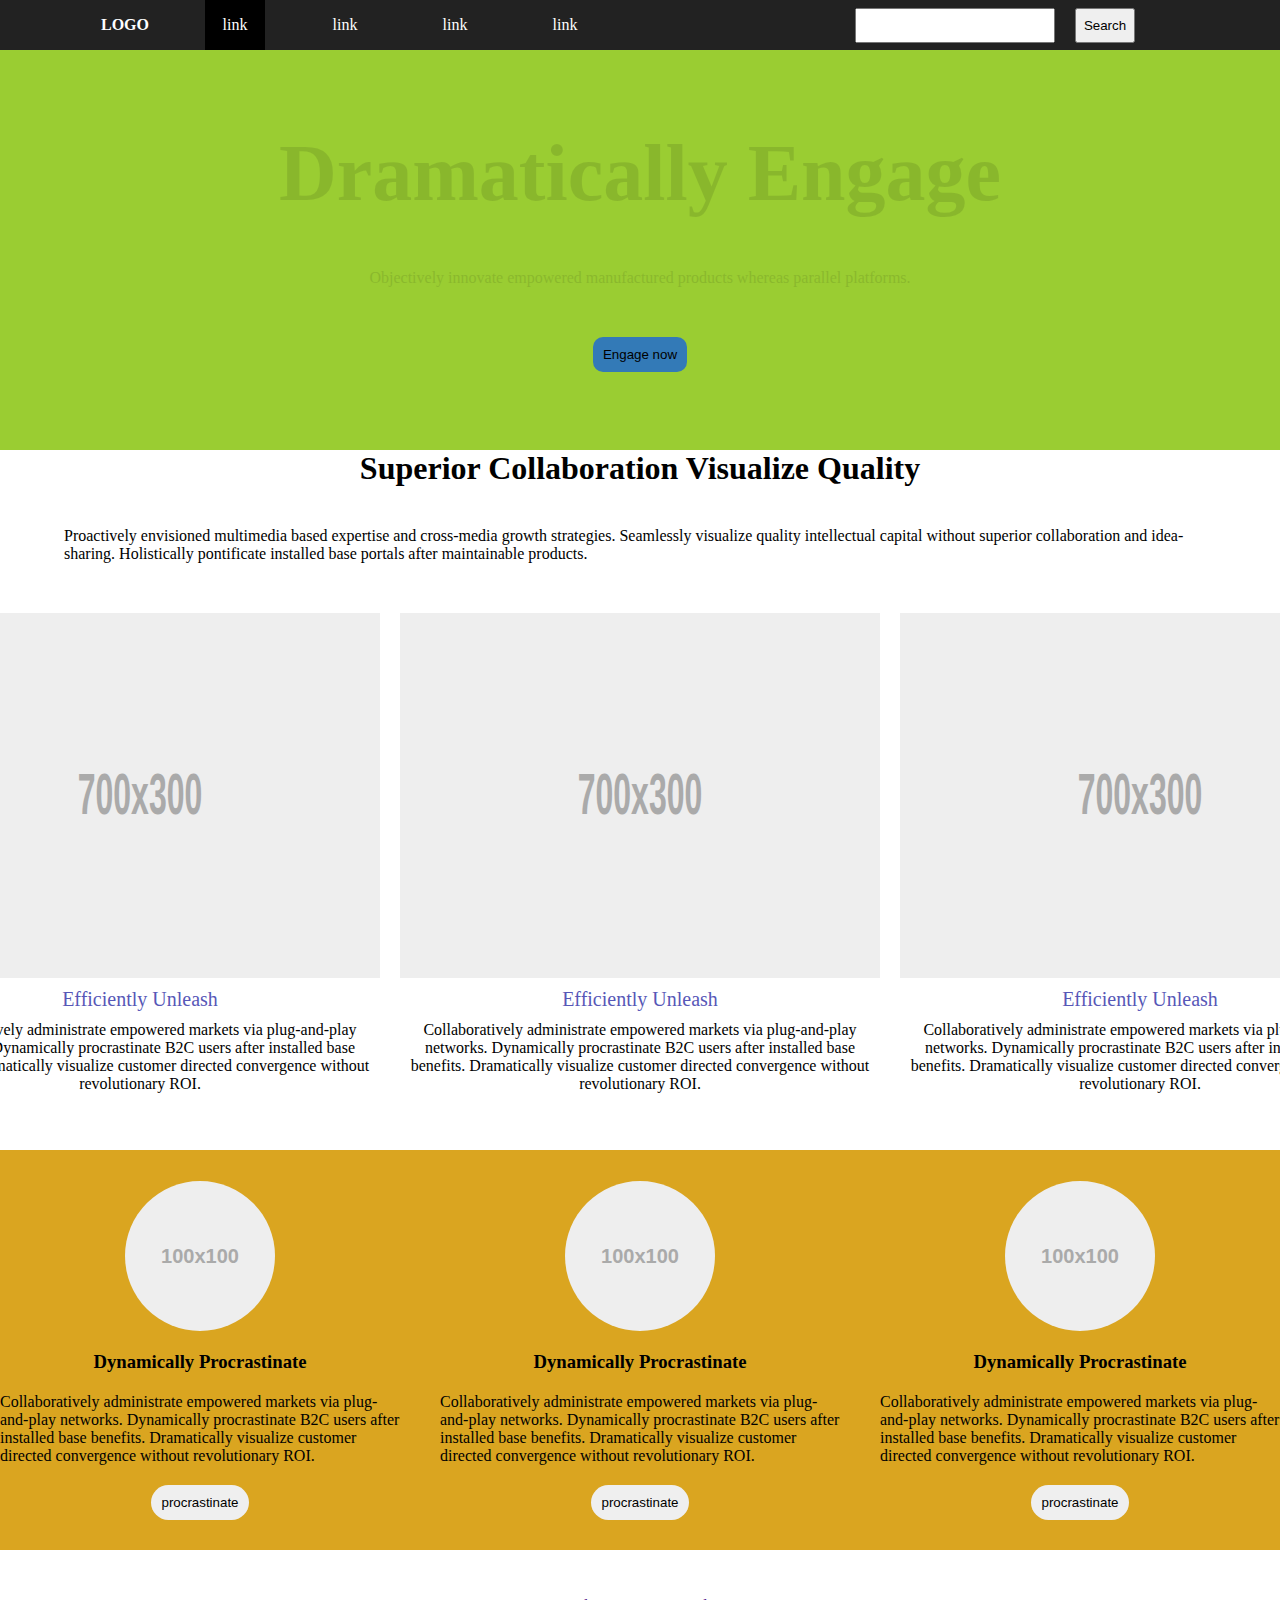
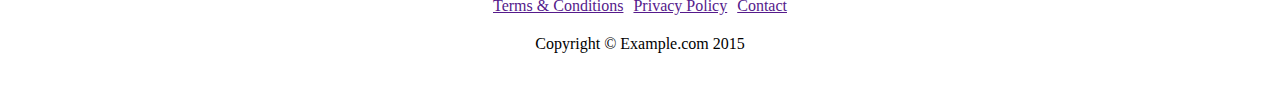
<file: index.html>
<!DOCTYPE html>
<html lang="en">

<head>
    <meta charset="UTF-8">
    <meta name="viewport" content="width=device-width, initial-scale=1.0">
    <link rel="stylesheet" href="https://cdnjs.cloudflare.com/ajax/libs/font-awesome/6.6.0/css/all.min.css"
        integrity="sha512-Kc323vGBEqzTmouAECnVceyQqyqdsSiqLQISBL29aUW4U/M7pSPA/gEUZQqv1cwx4OnYxTxve5UMg5GT6L4JJg=="
        crossorigin="anonymous" referrerpolicy="no-referrer" />
    <link rel="stylesheet" href="./css/responsive.css">
    <link rel="stylesheet" href="./css/style.css">
    <title>Document</title>
</head>

<body>
    <header>

        <nav>

            <div class="header">

                <div class="nav-list">
                    <a href="" class="first"><b>LOGO</b></a>
                    <a href="">link</a>
                    <a href="">link</a>
                    <a href="">link</a>
                    <a href="">link</a>
                </div>

                <div class="nav-search">
                    <i class="fa-solid fa-bars"></i>
                    <input type="text" name="" id="">
                    <button type="submit">
                        Search
                    </button>
                </div>

            </div>


        </nav>

    </header>

    <main>
        <section id="hero">
            <div class="hero">
                <h1>Dramatically Engage</h1>
                <p>Objectively innovate empowered manufactured products whereas parallel platforms.</p>
                <button>Engage now</button>
            </div>
        </section>

        <section id="products">
            <div class="product-container">
                <h1>
                    Superior Collaboration Visualize Quality
                </h1>
                <p>
                    Proactively envisioned multimedia based expertise and cross-media growth strategies. Seamlessly
                    visualize quality intellectual capital without superior collaboration and idea-sharing. Holistically
                    pontificate installed base portals after maintainable products.
                </p>
                <div class="cards">
                    <div class="card">
                        <img src="./download.svg" alt="">
                        <span><a href="">Efficiently Unleash</a></span>
                        <p>
                            Collaboratively administrate empowered markets via plug-and-play networks. Dynamically
                            procrastinate B2C users after installed base benefits. Dramatically visualize customer
                            directed convergence without revolutionary ROI.
                        </p>
                    </div>
                    <div class="card">
                        <img src="./download.svg" alt="">
                        <span><a href="">Efficiently Unleash</a></span>
                        <p>
                            Collaboratively administrate empowered markets via plug-and-play networks. Dynamically
                            procrastinate B2C users after installed base benefits. Dramatically visualize customer
                            directed convergence without revolutionary ROI.
                        </p>
                    </div>
                    <div class="card">
                        <img src="./download.svg" alt="">
                        <span><a href="">Efficiently Unleash</a></span>
                        <p>
                            Collaboratively administrate empowered markets via plug-and-play networks. Dynamically
                            procrastinate B2C users after installed base benefits. Dramatically visualize customer
                            directed convergence without revolutionary ROI.
                        </p>
                    </div>
                </div>
            </div>
        </section>

        <section id="blog">

            <div class="blog">
                <div class="blog-card">
                    <img src="./download (1).svg" alt="">
                    <h3>Dynamically Procrastinate</h3>
                    <p>Collaboratively administrate empowered markets via plug-and-play networks. Dynamically
                        procrastinate B2C users after installed base benefits. Dramatically visualize customer directed
                        convergence without revolutionary ROI.</p>
                    <button>procrastinate</button>
                </div>
                <div class="blog-card">
                    <img src="./download (1).svg" alt="">
                    <h3>Dynamically Procrastinate</h3>
                    <p>Collaboratively administrate empowered markets via plug-and-play networks. Dynamically
                        procrastinate B2C users after installed base benefits. Dramatically visualize customer directed
                        convergence without revolutionary ROI.</p>
                    <button>procrastinate</button>
                </div>
                <div class="blog-card">
                    <img src="./download (1).svg" alt="">
                    <h3>Dynamically Procrastinate</h3>
                    <p>Collaboratively administrate empowered markets via plug-and-play networks. Dynamically
                        procrastinate B2C users after installed base benefits. Dramatically visualize customer directed
                        convergence without revolutionary ROI.</p>
                    <button>procrastinate</button>
                </div>
            </div>

        </section>
    </main>

    <footer>
        <p><a href="">Terms & Conditions </a><a href="">Privacy Policy</a><a href="">Contact</a></p>
        <p>Copyright © Example.com 2015</p>
    </footer>
</body>

</html>
</file>
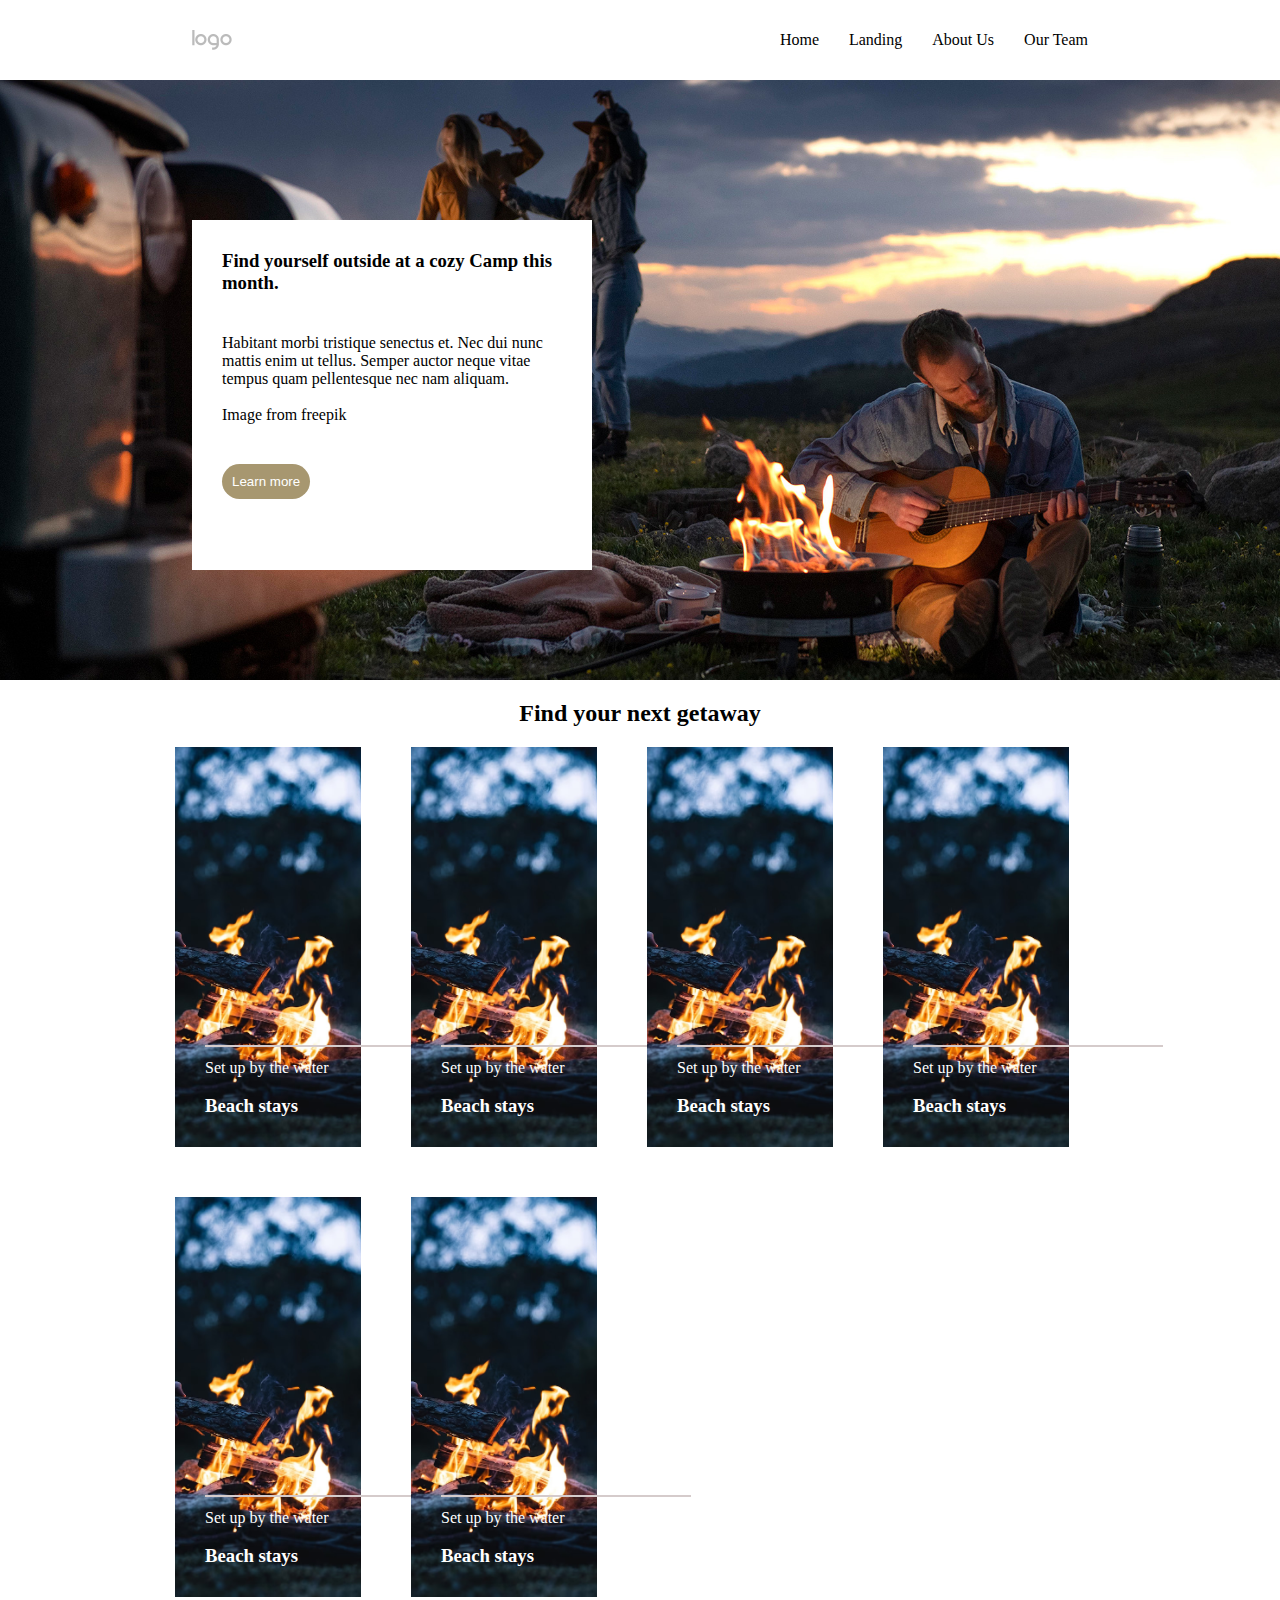
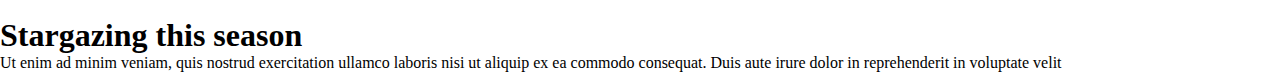
<file: assets/index.html>
<!DOCTYPE html>
<html lang="en">

<head>
    <meta charset="UTF-8">
    <meta name="viewport" content="width=device-width, initial-scale=1.0">
    <link rel="stylesheet" href="">
    <link rel="stylesheet" href="./css/style.css">
    <title>Document</title>
</head>

<body>
    <header>
        <div class="header">
            <div class="header-wrapper">
                <div class="logo">
                    <img src="./images/default-logo.png" alt="">
                </div>
                <div class="nav-list">
                    <i class="fa-solid fa-bars"></i>
                    <ul>
                        <li>Home</li>
                        <li>Landing</li>
                        <li>About Us</li>
                        <li>Our Team</li>
                    </ul>
                </div>
            </div>
        </div>
    </header>
    <main>
        <section id="hero">
            <div class="hero">
                <img src="../assets/images/young-rural-travellers-picnic2.jpg" alt="">
                <div class="hero-wrapper">
                    <div class="hero-card">
                        <h3>Find yourself outside at a cozy Camp this month.</h3>
                        <p>Habitant morbi tristique senectus et. Nec dui nunc mattis enim ut tellus. Semper auctor neque
                            vitae tempus quam pellentesque nec nam aliquam.
                            <br>
                            <br>
                            Image from freepik
                        </p>
                        <button>Learn more</button>
                    </div>
                </div>
            </div>
        </section>
        <section id="blog">
            <div class="blog">
                <h2>Find your next getaway</h2>
                <div class="blog-wrapper">
                    <div class="blog-card">
                        <img src="./images/14.jpg" alt="">
                        <div class="horizontal">
                            
                        </div>
                        <h3>Beach stays</h3>
                        <p>
                            Set up by the water

                        </p>
                    </div>
                    <div class="blog-card">
                        <img src="./images/14.jpg" alt="">
                        <div class="horizontal">
                            
                        </div>
                        <h3>Beach stays</h3>
                        <p>
                            Set up by the water

                        </p>
                    </div>
                    <div class="blog-card">
                        <img src="./images/14.jpg" alt="">
                        <div class="horizontal">
                            
                        </div>
                        <h3>Beach stays</h3>
                        <p>
                            Set up by the water

                        </p>
                    </div>
                    <div class="blog-card">
                        <img src="./images/14.jpg" alt="">
                        <div class="horizontal">
                            
                        </div>
                        <h3>Beach stays</h3>
                        <p>
                            Set up by the water

                        </p>
                    </div>
                    <div class="blog-card">
                        <img src="./images/14.jpg" alt="">
                        <div class="horizontal">
                            
                        </div>
                        <h3>Beach stays</h3>
                        <p>
                            Set up by the water

                        </p>
                    </div>
                    <div class="blog-card">
                        <img src="./images/14.jpg" alt="">
                        <div class="horizontal">
                            
                        </div>
                        <h3>Beach stays</h3>
                        <p>
                            Set up by the water

                        </p>
                    </div>
                </div>
            </div>
        </section>
        <section id="galery">
            <div class="galery">
                <h1>Stargazing this season</h1>
                <p>Ut enim ad minim veniam, quis nostrud exercitation ullamco laboris nisi ut aliquip ex ea commodo consequat. Duis aute irure dolor in reprehenderit in voluptate velit 

                </p>

                <div class="galery-cards">
                    <div class="galery-card">
                        
                    </div>
                </div>
            </div>
        </section>
    </main>
</body>

</html>
</file>
<file: css/responsive.css>
@media (max-width: 576px) {
  .nav-list a:not(.first) {
    display: none !important;
  }
  .nav-search input {
    display: none;
  }
  .nav-search button {
    display: none;
  }
  .nav-search i {
    color: white;
  }
  .cards {
    flex-direction: column;
  }
  .blog {
    align-items: center;
    flex-direction: column;
  }
}/*# sourceMappingURL=responsive.css.map */
</file>
<file: css/style.css>
* {
  margin: 0px;
  padding: 0px;
  box-sizing: border-box;
}

.header {
  display: flex;
  justify-content: space-around;
  align-items: center;
  height: 50px;
  width: 100%;
  background-color: #222;
}
.header .nav-list {
  height: 100%;
  width: 500px;
  display: flex;
  align-items: center;
  justify-content: center;
  gap: 50px;
}
.header .nav-list a {
  height: 100%;
  width: 20%;
  color: white;
  text-decoration: none;
  display: flex;
  align-items: center;
  justify-content: center;
}
.header .nav-list :nth-child(2) {
  background-color: black;
}
.header .nav-search {
  width: 400px;
  height: 100%;
  display: flex;
  align-items: center;
  justify-content: center;
  gap: 20px;
}
.header .nav-search input {
  height: 35px;
  width: 200px;
}
.header .nav-search button {
  height: 35px;
  width: 60px;
}

.hero {
  height: 400px;
  width: 100%;
  background-color: yellowgreen;
  display: flex;
  align-items: center;
  justify-content: center;
  flex-direction: column;
  gap: 50px;
}
.hero h1 {
  font-size: 80px;
  opacity: 0.1;
}
.hero p {
  opacity: 0.1;
}
.hero button {
  padding: 10px;
  border-radius: 10px;
  background-color: #337ab7;
  border: none;
}

#products {
  display: flex;
  justify-content: center;
}
#products .product-container {
  min-height: 700px;
  max-width: 90%;
  display: flex;
  align-items: center;
  gap: 40px;
  flex-direction: column;
}
#products .product-container .cards {
  display: flex;
}
#products .product-container .cards .card {
  padding: 10px;
  height: 500px;
  width: 500px;
  display: flex;
  flex-direction: column;
  align-items: center;
  gap: 10px;
}
#products .product-container .cards .card img {
  height: 90%;
  width: 100%;
}
#products .product-container .cards .card span {
  font-size: 20px;
}
#products .product-container .cards .card span a {
  text-decoration: none;
  color: rgb(87, 87, 183);
}
#products .product-container .cards .card p {
  text-align: center;
}

.blog {
  max-width: 100%;
  min-height: 400px;
  background-color: goldenrod;
  display: flex;
  justify-content: center;
  gap: 40px;
}
.blog .blog-card {
  height: 400px;
  width: 400px;
  background-color: transparent;
  display: flex;
  flex-direction: column;
  align-items: center;
  justify-content: center;
  gap: 20px;
}
.blog .blog-card img {
  height: 150px;
  width: 150px;
  border-radius: 50%;
}
.blog .blog-card button {
  border-radius: 20px;
  padding: 10px;
  border: none;
}

footer {
  height: 150px;
  display: flex;
  flex-direction: column;
  justify-content: center;
  align-items: center;
  gap: 20px;
}
footer p {
  display: flex;
  gap: 10px;
}/*# sourceMappingURL=style.css.map */
</file>
<file: assets/css/style.css>
@import url(https://cdnjs.cloudflare.com/ajax/libs/font-awesome/6.6.0/css/all.min.css);
* {
  margin: 0;
  padding: 0;
  box-sizing: border-box;
  background-color: transparent;
  border: none;
  list-style-type: none;
  text-decoration: none;
}

.header {
  height: 80px;
  max-width: 100%;
  display: flex;
  justify-content: center;
  align-items: center;
  flex-direction: row;
  gap: 0px;
  flex-wrap: wrap;
}
.header .header-wrapper {
  display: flex;
  justify-content: space-between;
  align-items: center;
  flex-direction: row;
  gap: 0px;
  flex-wrap: wrap;
  width: 70%;
  height: 100%;
}
.header .header-wrapper i {
  display: none;
}
.header .header-wrapper .nav-list {
  display: flex;
  justify-content: flex-start;
  align-items: center;
  flex-direction: row;
  gap: 0px;
  flex-wrap: wrap;
  height: 100%;
}
.header .header-wrapper .nav-list ul {
  display: flex;
  justify-content: space-between;
  align-items: center;
  flex-direction: row;
  gap: 30px;
  flex-wrap: wrap;
}
.header .logo {
  height: 20px;
  width: 40px;
}
.header .logo img {
  width: 100%;
  object-fit: cover;
}

.hero {
  display: flex;
  justify-content: center;
  align-items: flex-start;
  flex-direction: row;
  gap: 0px;
  flex-wrap: wrap;
  height: 600px;
  width: 100%;
}
.hero img {
  position: relative;
  height: 100%;
  width: 100%;
  object-fit: cover;
}
.hero .hero-wrapper {
  position: absolute;
  display: flex;
  justify-content: flex-start;
  align-items: center;
  flex-direction: row;
  gap: 0px;
  flex-wrap: wrap;
  height: 70%;
  width: 70%;
}
.hero .hero-wrapper .hero-card {
  background-color: white;
  display: flex;
  justify-content: flex-start;
  align-items: flex-start;
  flex-direction: column;
  gap: 40px;
  flex-wrap: wrap;
  min-height: 350px;
  max-width: 400px;
  padding: 30px;
}
.hero .hero-wrapper .hero-card button {
  color: white;
  background-color: #a79770;
  padding: 10px;
  border-radius: 20px;
}

.blog {
  min-height: 600px;
  max-width: 100%;
  padding: 20px;
  display: flex;
  justify-content: flex-start;
  align-items: center;
  flex-direction: column;
  gap: 0px;
  flex-wrap: wrap;
  gap: 20px;
}
.blog .blog-wrapper {
  display: flex;
  justify-content: flex-start;
  align-items: flex-start;
  flex-direction: row;
  gap: 0px;
  flex-wrap: wrap;
  min-height: 600px;
  width: 75%;
  gap: 50px;
}
.blog .blog-wrapper .blog-card {
  position: relative;
  height: 400px;
  width: 20%;
}
.blog .blog-wrapper .blog-card .horizontal {
  bottom: 100px;
  left: 30px;
  position: absolute;
  height: 2px;
  width: 250px;
  background-color: rgb(213, 203, 203);
}
.blog .blog-wrapper .blog-card h3 {
  bottom: 30px;
  left: 30px;
  color: white;
  position: absolute;
}
.blog .blog-wrapper .blog-card p {
  bottom: 70px;
  left: 30px;
  color: white;
  position: absolute;
}
.blog .blog-wrapper .blog-card img {
  height: 100%;
  width: 100%;
  object-fit: cover;
  position: absolute;
}

@media (max-width: 576px) {
  .header .header-wrapper .nav-list i {
    display: flex !important;
  }
  .header .header-wrapper .nav-list :not(.fa-solid) {
    display: none !important;
  }
  .hero .hero-wrapper .hero-card {
    max-width: 250px;
  }
  .blog .blog-wrapper {
    display: flex;
    justify-content: flex-start;
    align-items: flex-start;
    flex-direction: column;
    gap: 20px;
    flex-wrap: wrap;
  }
  .blog .blog-wrapper .blog-card {
    width: 100%;
  }
}/*# sourceMappingURL=style.css.map */
</file>
